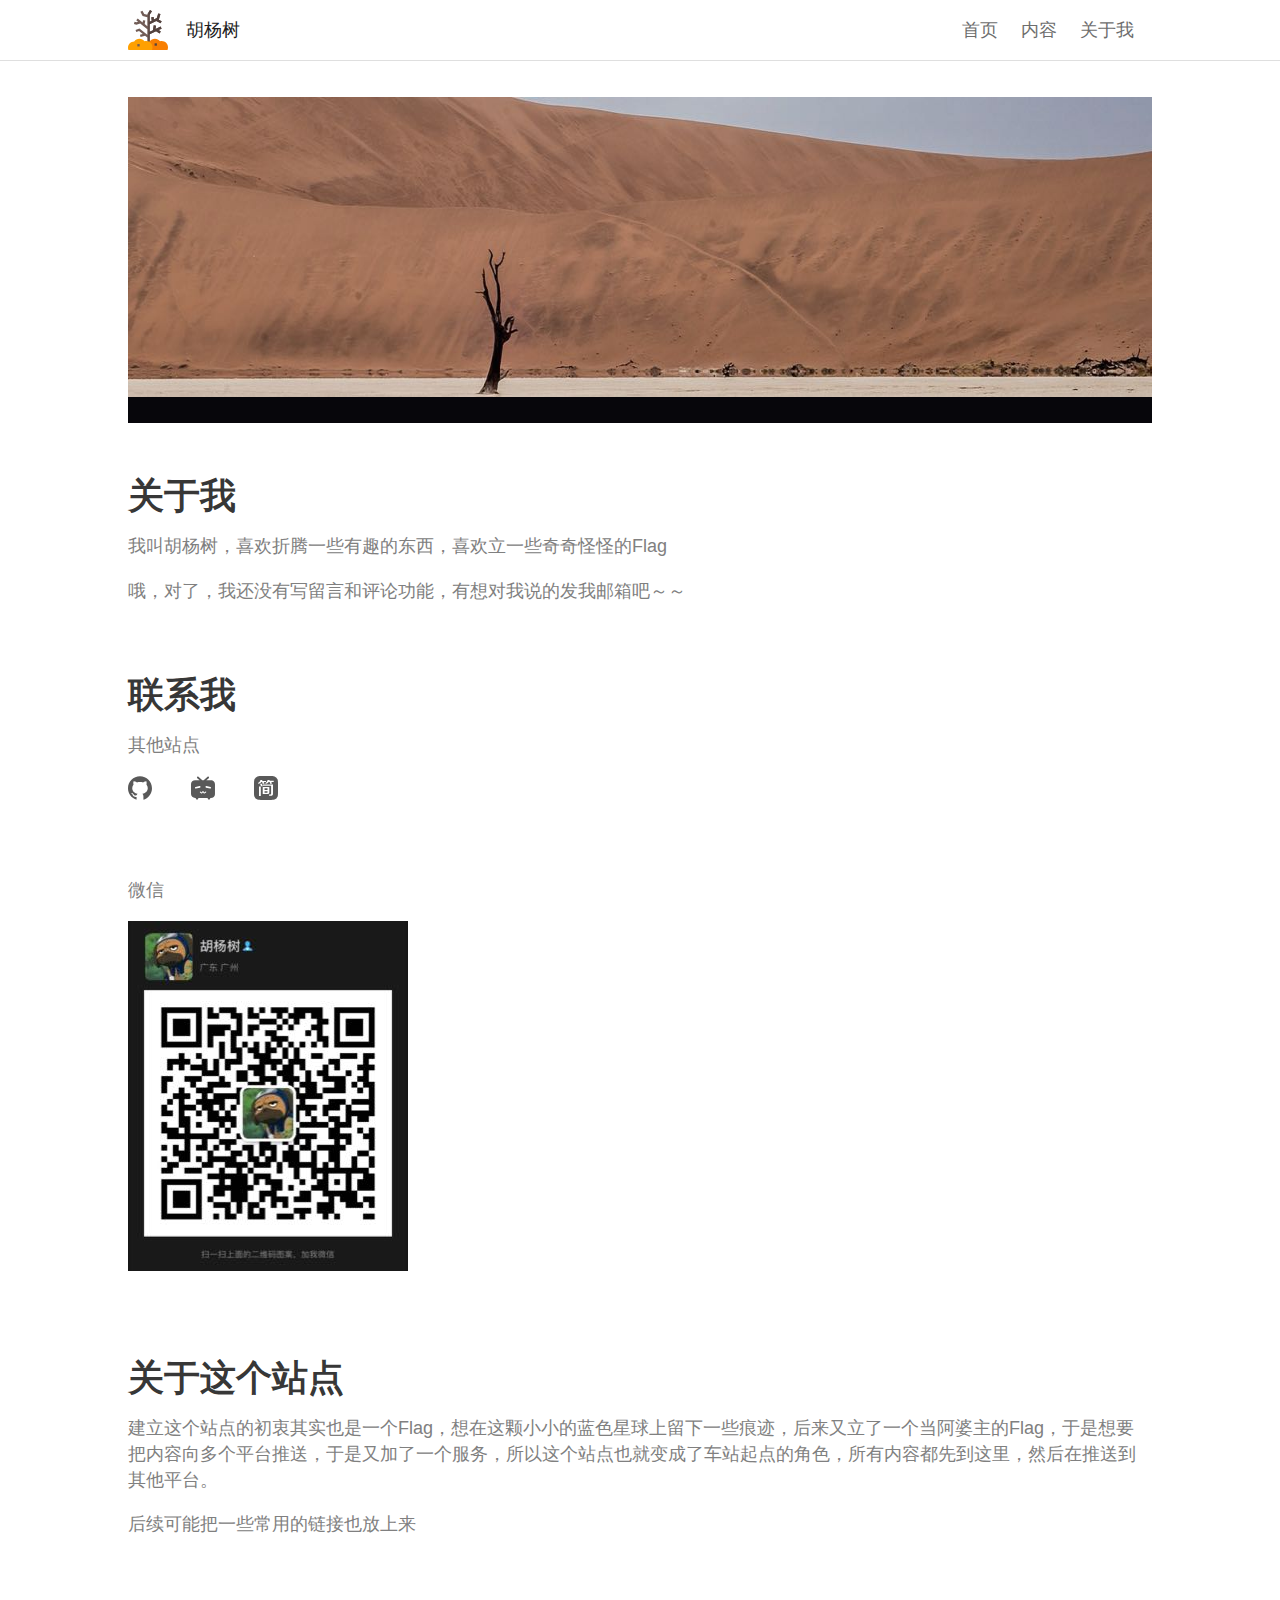
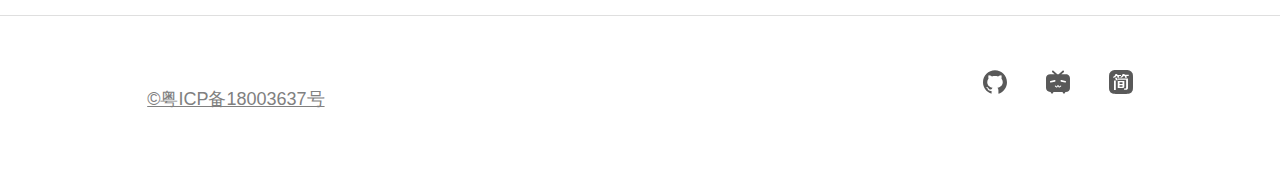
<file: about/index.html>
<!DOCTYPE html><html><head><meta charSet="utf-8"/><meta http-equiv="x-ua-compatible" content="ie=edge"/><meta name="viewport" content="width=device-width, initial-scale=1, shrink-to-fit=no"/><style data-href="/styles.e20e4f635ebf1b06dc0b.css">html{font-family:sans-serif;-ms-text-size-adjust:100%;-webkit-text-size-adjust:100%}body{margin:0}code,pre{font-family:monospace,monospace;font-size:1em}textarea{font:inherit;margin:0}html{font:112.5%/1.45em georgia,serif;box-sizing:border-box;overflow-y:scroll}*,:after,:before{box-sizing:inherit}body{color:rgba(0,0,0,.8);font-family:Roboto,Helvetica,sans-serif;font-weight:400;word-wrap:break-word;-webkit-font-kerning:normal;font-kerning:normal;-ms-font-feature-settings:"kern","liga","clig","calt";font-feature-settings:"kern","liga","clig","calt"}img{max-width:100%;padding:0}img,pre{margin:0 0 1.45rem}pre{font-size:.85rem;line-height:1.42;background:rgba(0,0,0,.04);border-radius:3px;overflow:auto;word-wrap:normal;padding:1.45rem}table{font-size:1rem;line-height:1.45rem;border-collapse:collapse;width:100%}fieldset,table{padding:0;margin:0 0 1.45rem}blockquote{padding:0;margin:0 1.45rem 1.45rem}form,iframe,noscript{padding:0;margin:0 0 1.45rem}hr{padding:0;margin:0 0 calc(1.45rem - 1px);background:rgba(0,0,0,.2);border:none;height:1px}b,dt,strong,th{font-weight:700}li{margin-bottom:.725rem}ol li,ul li{padding-left:0}li>ol,li>ul{margin-left:1.45rem;margin-bottom:.725rem;margin-top:.725rem}blockquote :last-child,li :last-child,p :last-child{margin-bottom:0}li>p{margin-bottom:.725rem}code,kbd,samp{font-size:.85rem;line-height:1.45rem}abbr,abbr[title],acronym{border-bottom:1px dotted rgba(0,0,0,.5);cursor:help}abbr[title]{text-decoration:none}td,th,thead{text-align:left}td,th{border-bottom:1px solid rgba(0,0,0,.12);font-feature-settings:"tnum";-moz-font-feature-settings:"tnum";-ms-font-feature-settings:"tnum";-webkit-font-feature-settings:"tnum";padding:.725rem .96667rem calc(.725rem - 1px)}td:first-child,th:first-child{padding-left:0}td:last-child,th:last-child{padding-right:0}code,tt{background-color:rgba(0,0,0,.04);border-radius:3px;font-family:SFMono-Regular,Consolas,Roboto Mono,Droid Sans Mono,Liberation Mono,Menlo,Courier,monospace;padding:.2em 0}pre code{background:none;line-height:1.42}code:after,code:before,tt:after,tt:before{letter-spacing:-.2em;content:" "}pre code:after,pre code:before,pre tt:after,pre tt:before{content:""}@media only screen and (max-width:480px){html{font-size:100%}h1{font-size:1.5em}}</style><meta name="generator" content="Gatsby 2.24.26"/><title data-react-helmet="true"></title><link as="script" rel="preload" href="/webpack-runtime-0161dc8e217fe0d2fdee.js"/><link as="script" rel="preload" href="/framework-85aff51d15c28c7fbe5f.js"/><link as="script" rel="preload" href="/app-8869f7778e43d8e7fe1f.js"/><link as="script" rel="preload" href="/styles-c2fe8482057191dca484.js"/><link as="script" rel="preload" href="/aece1850b64417338dd95f425780d0508f9d8343-36011674110888dbeed6.js"/><link as="script" rel="preload" href="/component---src-pages-about-js-d4840c2c18dcb5faafa9.js"/><link as="fetch" rel="preload" href="/page-data/about/page-data.json" crossorigin="anonymous"/><link as="fetch" rel="preload" href="/static/d/615897893.json" crossorigin="anonymous"/><link as="fetch" rel="preload" href="/static/d/63159454.json" crossorigin="anonymous"/><link as="fetch" rel="preload" href="/page-data/app-data.json" crossorigin="anonymous"/></head><body><div id="___gatsby"><div style="outline:none" tabindex="-1" id="gatsby-focus-wrapper"><div><div class="sc-AxirZ bJCmFu"><div class="sc-Axmtr hvJMgY sc-AxiKw eSbheu"><a class="sc-AxhCb eSwYtm" href="/"><img src="[data-uri]" alt="Logo"/>胡杨树</a><div class="sc-AxhUy fxWvvr"><a href="/"> 首页 </a><a href="/blog"> 内容 </a><a href="/about"> 关于我 </a></div></div></div><div class="sc-AxjAm bcMPWx"><div class="sc-fznMAR gSVBBi"><div class="sc-Axmtr hvJMgY sc-fzolEj jJAzoG"><img src="/static/Poplar-7ecd009480c51f3ca647db1d7a784380.jpg" alt="about-banner"/></div><div class="sc-Axmtr hvJMgY sc-fzpjYC gJohPa"><h1> <!-- -->关于我<!-- --> </h1><p> <!-- -->我叫胡杨树，喜欢折腾一些有趣的东西，喜欢立一些奇奇怪怪的Flag<!-- --> </p><p> <!-- -->哦，对了，我还没有写留言和评论功能，有想对我说的发我邮箱吧～～<!-- --> </p><div class="sc-fznxsB gckiZu"><a class="sc-fznJRM bTIjTR"></a></div></div><div class="sc-Axmtr hvJMgY sc-fznWOq cqDPIl"><h1>联系我</h1><p>其他站点</p><div class="sc-fznZeY gJlwEu"><a href="https://github.com/Doltt" target="_blank" rel="noreferrer"><img src="[data-uri]" alt="Github"/></a><a href="https://space.bilibili.com/512774669?spm_id_from=333.33.b_73656375726974794f75744c696e6b.1" target="_blank" rel="noreferrer"><img src="[data-uri]" alt="BliBli"/></a><a href="https://www.jianshu.com/u/c033e610e0f8" target="_blank" rel="noreferrer"><img src="[data-uri]" alt="简书"/></a></div><br/><p>微信</p><img src="/static/Wechat-ffa0124e7a4f7de1d3b89682fa055aaa.jpg" alt="Wechat"/></div><div class="sc-Axmtr hvJMgY sc-fzpjYC gJohPa"><h1> <!-- -->关于这个站点<!-- --> </h1><p> <!-- -->建立这个站点的初衷其实也是一个Flag，想在这颗小小的蓝色星球上留下一些痕迹，后来又立了一个当阿婆主的Flag，于是想要把内容向多个平台推送，于是又加了一个服务，所以这个站点也就变成了车站起点的角色，所有内容都先到这里，然后在推送到其他平台。<!-- --> </p><p> <!-- -->后续可能把一些常用的链接也放上来<!-- --> </p><div class="sc-fznxsB gckiZu"><a class="sc-fznJRM bTIjTR"></a></div></div></div></div><div class="sc-AxgMl cVmQYF"><div class="sc-Axmtr hvJMgY sc-AxheI eXzlnr"><a href="http://beian.bizcn.com/login.jsp" target="_blank" rel="noreferrer">©粤ICP备18003637号</a><div class="sc-fznZeY gJlwEu"><a href="https://github.com/Doltt" target="_blank" rel="noreferrer"><img src="[data-uri]" alt="Github"/></a><a href="https://space.bilibili.com/512774669?spm_id_from=333.33.b_73656375726974794f75744c696e6b.1" target="_blank" rel="noreferrer"><img src="[data-uri]" alt="BliBli"/></a><a href="https://www.jianshu.com/u/c033e610e0f8" target="_blank" rel="noreferrer"><img src="[data-uri]" alt="简书"/></a></div></div></div></div></div><div id="gatsby-announcer" style="position:absolute;top:0;width:1px;height:1px;padding:0;overflow:hidden;clip:rect(0, 0, 0, 0);white-space:nowrap;border:0" aria-live="assertive" aria-atomic="true"></div></div><script id="gatsby-script-loader">/*<![CDATA[*/window.pagePath="/about/";/*]]>*/</script><script id="gatsby-chunk-mapping">/*<![CDATA[*/window.___chunkMapping={"polyfill":["/polyfill-db2f4e55589df5b85311.js"],"app":["/app-8869f7778e43d8e7fe1f.js"],"component---cache-caches-gatsby-plugin-offline-app-shell-js":["/component---cache-caches-gatsby-plugin-offline-app-shell-js-e5cb9e0c77a823b86dc2.js"],"component---src-pages-404-js":["/component---src-pages-404-js-65bc24b990c0bd1ae109.js"],"component---src-pages-about-js":["/component---src-pages-about-js-d4840c2c18dcb5faafa9.js"],"component---src-pages-blog-js":["/component---src-pages-blog-js-3741efb15e3b4a83258b.js"],"component---src-pages-index-js":["/component---src-pages-index-js-aa211a35c22144cbaed6.js"],"component---src-templates-post-js":["/component---src-templates-post-js-9bfe1201da174d5bd408.js"],"polyfills-dom":["/polyfills-dom-41a38629e44b95d5cd2a.js"],"polyfills-core-js":["/polyfills-core-js-09871a030f352f8c43c8.js"],"polyfills-css-shim":["/polyfills-css-shim-45edbb9933bd28d94a2b.js"]};/*]]>*/</script><script src="/polyfill-db2f4e55589df5b85311.js" nomodule=""></script><script src="/component---src-pages-about-js-d4840c2c18dcb5faafa9.js" async=""></script><script src="/aece1850b64417338dd95f425780d0508f9d8343-36011674110888dbeed6.js" async=""></script><script src="/styles-c2fe8482057191dca484.js" async=""></script><script src="/app-8869f7778e43d8e7fe1f.js" async=""></script><script src="/framework-85aff51d15c28c7fbe5f.js" async=""></script><script src="/webpack-runtime-0161dc8e217fe0d2fdee.js" async=""></script></body></html>
</file>
